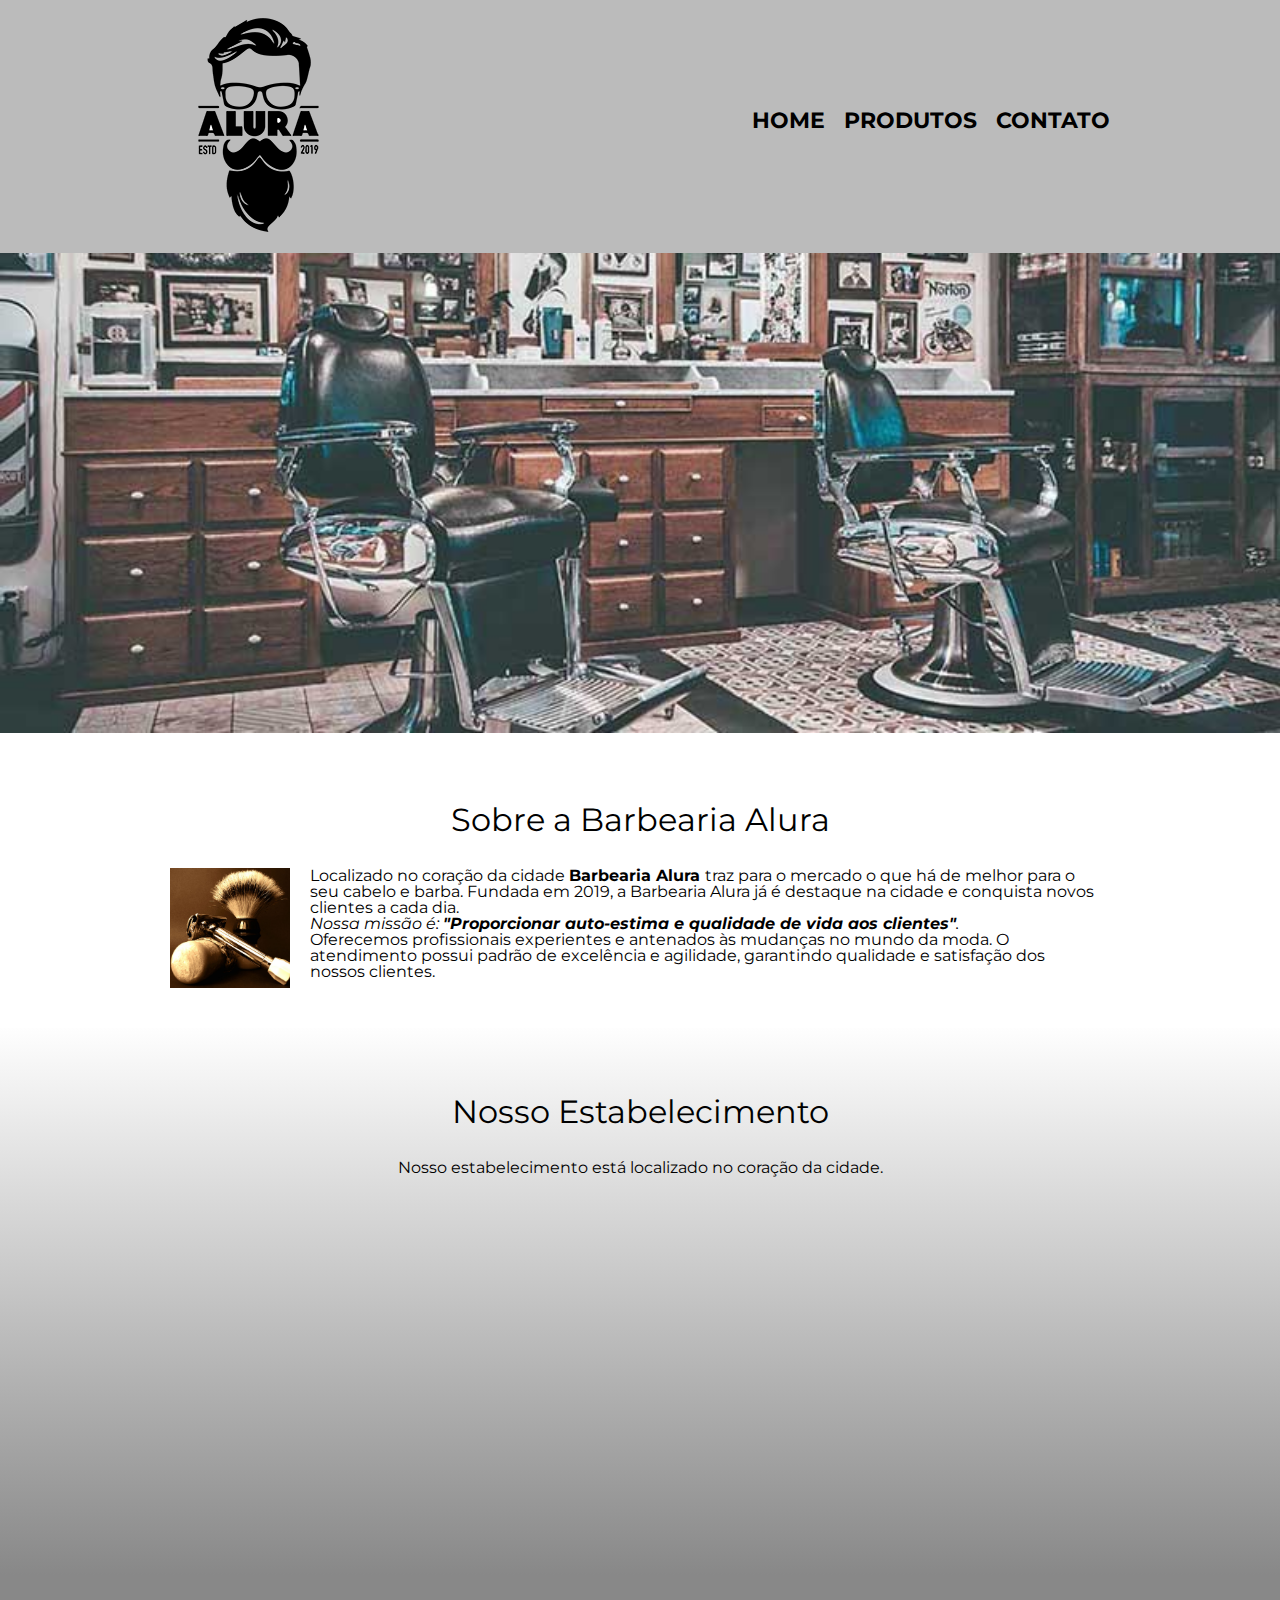
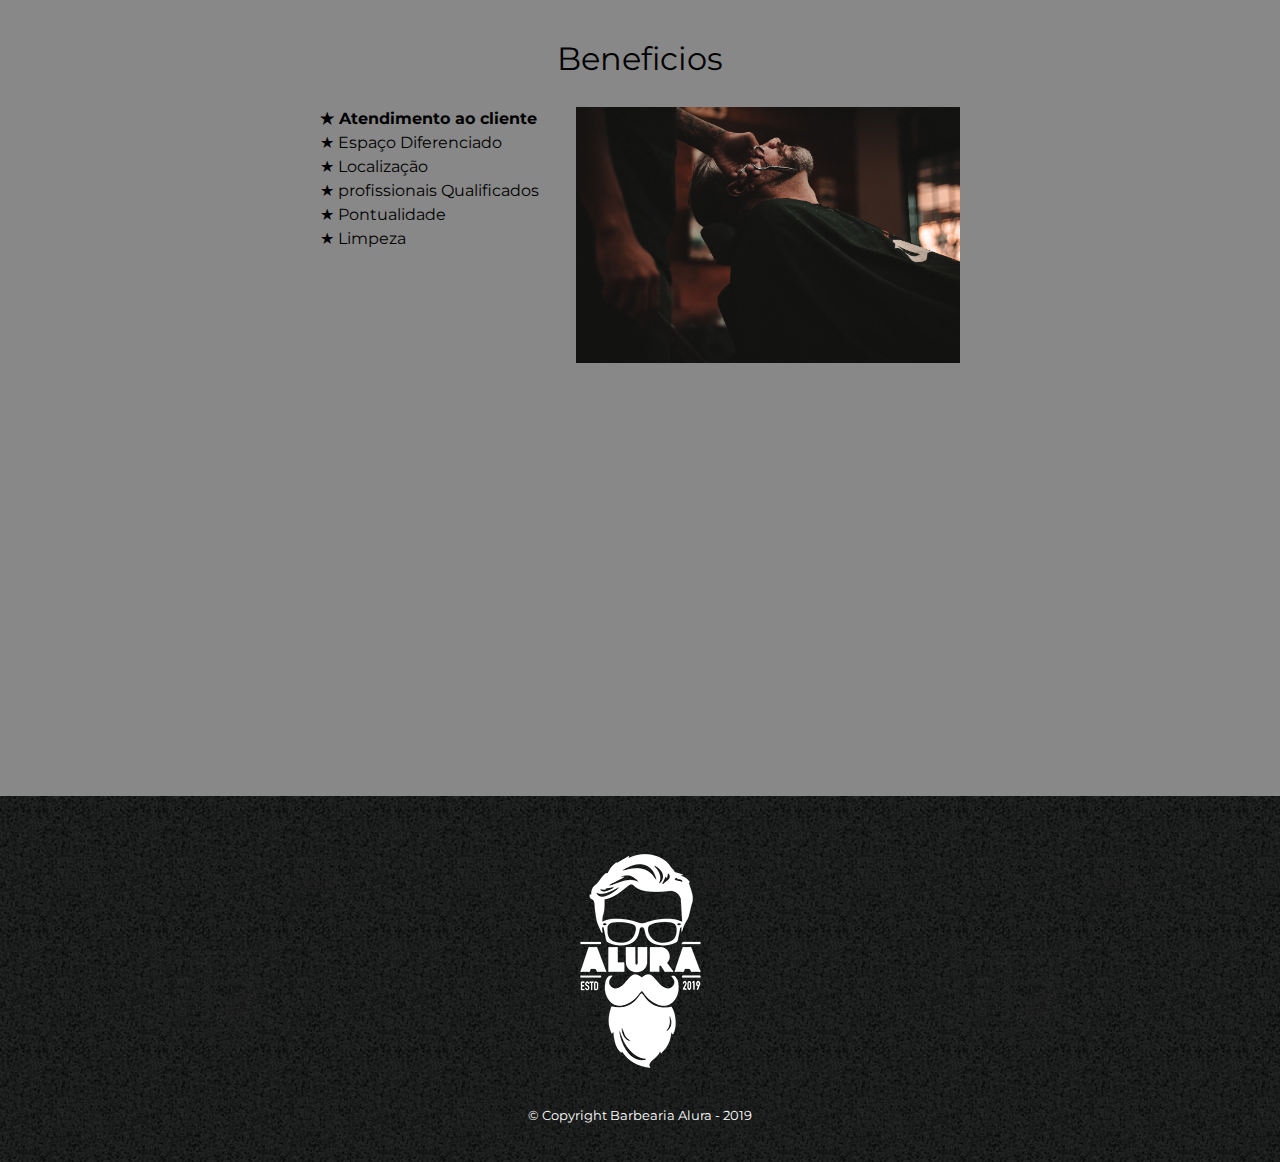
<file: index.html>
<!DOCTYPE html>
<html lang="pt-br">

<head>
    <meta charset="UTF-8">
    <meta http-equiv="X-UA-Compatible" content="IE=edge">
    <meta name="viewport" content="width=device-width, initial-scale=1.0">
    <title>Barbearia Alura</title>
    <link rel="stylesheet" href="css/reset.css">
    <link rel="stylesheet" href="css/Style.css">
    <link rel="preconnect" href="https://fonts.googleapis.com">
    <link rel="preconnect" href="https://fonts.gstatic.com" crossorigin>
    <link href="https://fonts.googleapis.com/css2?family=Montserrat&display=swap" rel="stylesheet">
</head>

<body>
    <header>
        <div class="caixa">
            <h1>
                <img src="image/logo.png">
            </h1>
            <nav>
                <ul class="navegacao_">
                    <li><a href="index.html">Home</a></li>
                    <li><a href="produtos.html">Produtos</a></li>
                    <li><a href="contato.html">Contato</a></li>
                </ul>
            </nav>
        </div>
    </header>
    <img class="banner" src="image/banner.jpg">
    <main>

        <section class="principal">
            <h2 class="titulo-principal">Sobre a Barbearia Alura</h2>

            <img class="utensilios" src="image/utensilios.jpg" alt=" utensilios de barbearia">

            <p> Localizado no coração da cidade <strong>Barbearia Alura </strong> traz para o mercado o que há de
                melhor para o seu cabelo e barba. Fundada em 2019, a Barbearia Alura já
                é destaque na cidade e conquista novos clientes a cada dia. </p>

            <p id="missao"> <em>Nossa missão é: <strong>"Proporcionar auto-estima e qualidade de vida aos
                        clientes"</strong>.</em></p>

            <P>Oferecemos profissionais experientes e antenados às mudanças no mundo da moda.
                O atendimento possui padrão de excelência e agilidade, garantindo qualidade e
                satisfação dos nossos clientes.</P>
        </section>

        <section class="mapa">
            <h3 class="titulo-principal">Nosso Estabelecimento</h3>
            <p> Nosso estabelecimento está localizado no coração da cidade.</p><br>
            <div class="mapa_conteudo">
                <iframe src="https://www.google.com/maps/embed?pb=!1m18!1m12!1m3!1d18427.940466027238!2d-46.638352477787635!3d-23.584008427507825!2m3!1f0!2f0!3f0!3m2!1i1024!2i768!4f13.1!3m3!1m2!1s0x94ce5a2b2ed7f3a1%3A0xab35da2f5ca62674!2sAlura%20-%20Escola%20Online%20de%20Tecnologia!5e0!3m2!1spt-BR!2sbr!4v1674733716195!5m2!1spt-BR!2sbr" 
                width="100%" height="300" style="border:0;" allowfullscreen="" loading="lazy" referrerpolicy="no-referrer-when-downgrade"></iframe>
            </div>
        </section>

        <section class="itens_beneficios">
            <h3 class="titulo-principal">Beneficios</h3>
            <div class="conteudo-beneficios">
                <ul class="lista-beneficios">
                    <li class="itens">Atendimento ao cliente</li>
                    <li class="itens">Espaço Diferenciado</li>
                    <li class="itens">Localização</li>
                    <li class="itens">profissionais Qualificados</li>
                    <li class="itens">Pontualidade</li>
                    <li class="itens">Limpeza</li>
                </ul><img src="image/beneficios.jpg" class="img-beneficios">
            </div>
            <div class="video">
                <iframe width="560" height="315" src="https://www.youtube.com/embed/wcVVXUV0YUY" 
                title="YouTube video player" frameborder="0" 
                allow="accelerometer; autoplay; clipboard-write; encrypted-media; gyroscope; picture-in-picture; web-share" allowfullscreen></iframe>
            </div>
        </section>

    </main>

    <footer>
        <img src="image/logo-branco.png" alt="logo branca da alura">
        <p class="copyright">&copy; Copyright Barbearia Alura - 2019</p>
    </footer>
    
</body>

</html>
</file>
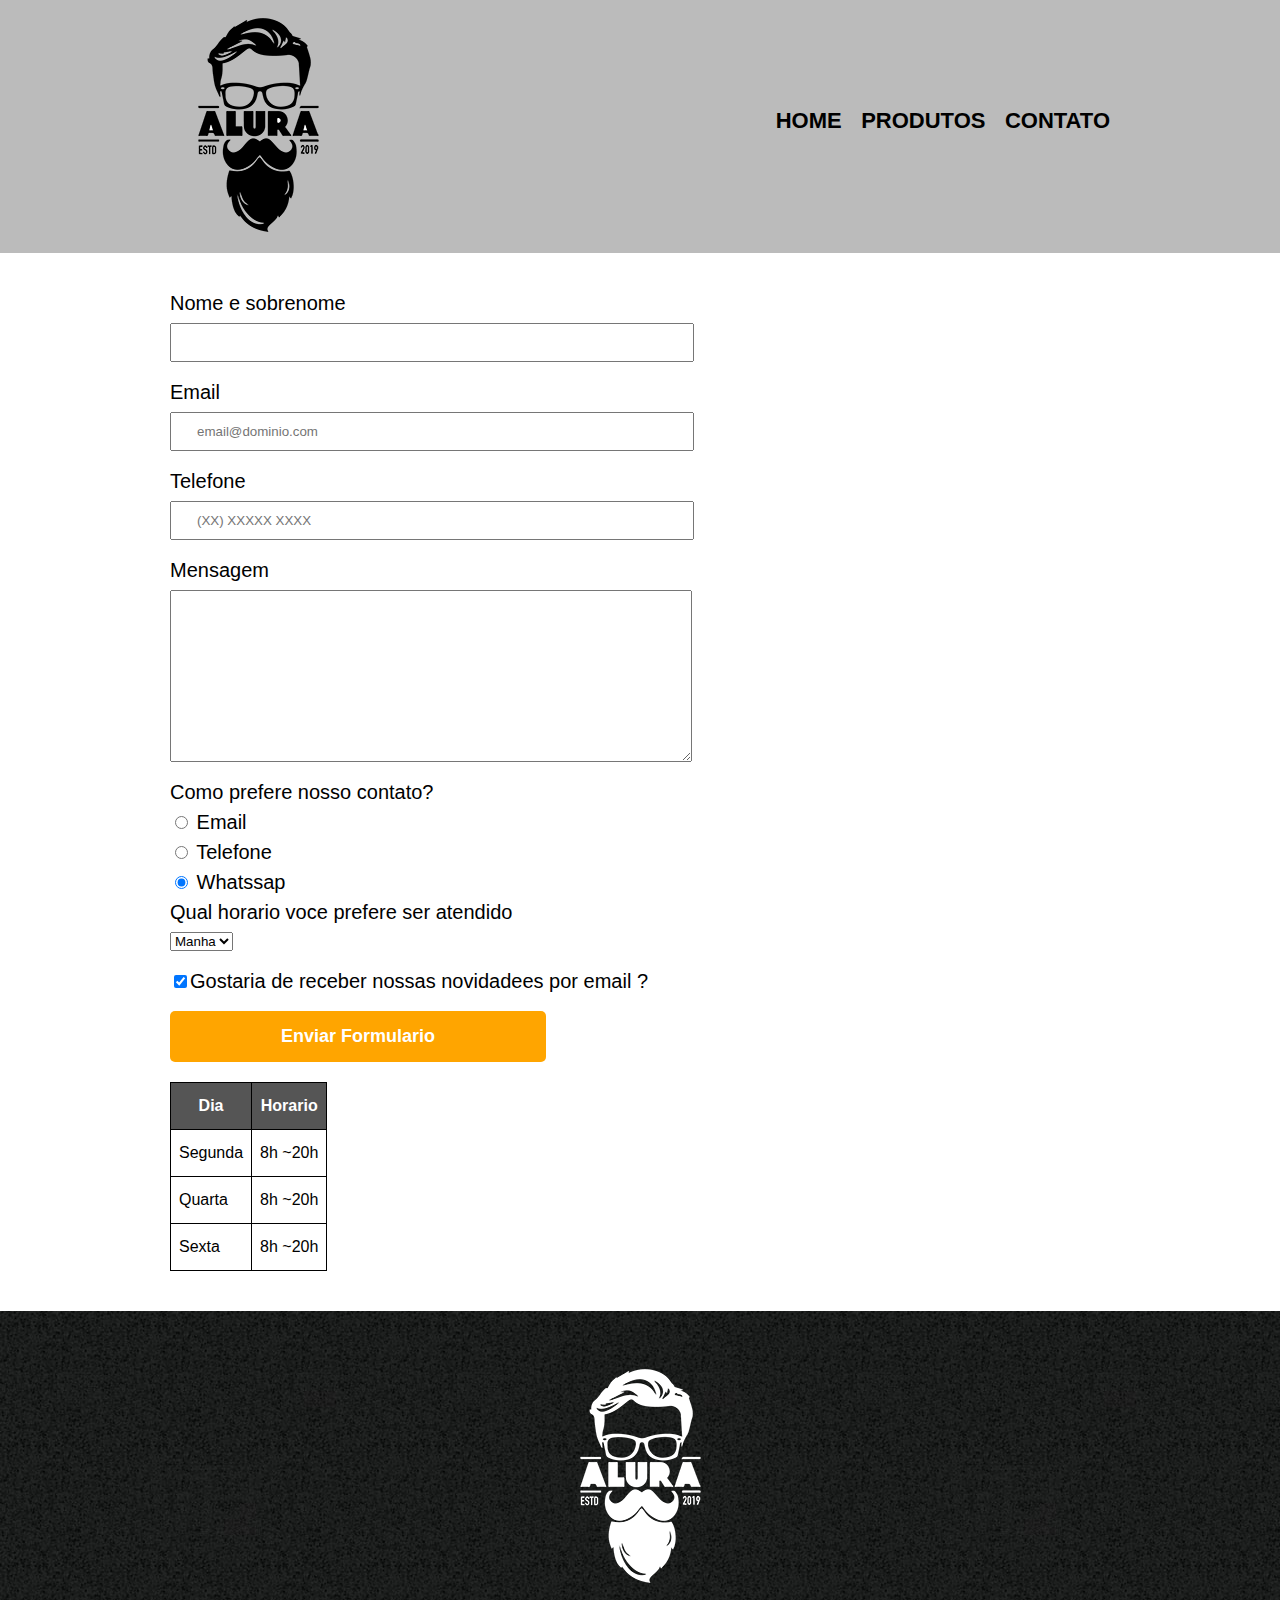
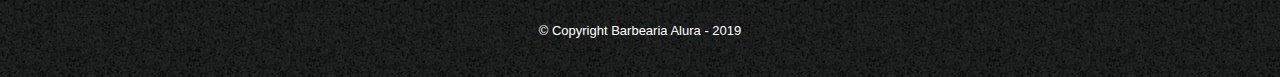
<file: contato.html>
<!DOCTYPE html>
<html lang="pt-br">
<head>
    <meta charset="UTF-8">
    <meta http-equiv="X-UA-Compatible" content="IE=edge">
    <meta name="viewport" content="width=device-width, initial-scale=1.0">
    <link rel="stylesheet" href="css/reset.css">
    <link rel="stylesheet" href="css/Style.css">
    <title>Contato</title>
</head>

<header>
    <div class="caixa">
        <h1>
            <img src="image/logo.png">
        </h1>
        <nav>
            <ul class="navegacao_">
                <li><a href="index.html">Home</a></li>
                <li><a href="produtos.html">Produtos</a></li>
                <li><a href="contato.html">Contato</a></li>
            </ul>
        </nav>
    </div>
</header>

    <main>
        <div class="container">
            <form>

                <label for="nomesobrenome">Nome e sobrenome</label>
                <input type="text" id="nomesobrenome" class="input-padrao" required> 

                <label for="email">Email</label>
                <input type="email" placeholder="email@dominio.com" id="email" class="input-padrao"required>

                <label for="telefone">Telefone</label>
                <input type="tel" placeholder="(XX) XXXXX XXXX" id="telefone" class="input-padrao" required> 

                <label for="mensagem">Mensagem</label>
                <textarea rows="10" cols="70" id="mensagem" class="input-padrao" required></textarea>

                <fieldset>
                    <legend>Como prefere nosso contato?</legend>
                    <label for="radio-email"><input type="radio" name="contato" value="email" id="radio-email"> Email</label>
                    
                    <label for="radio-telefone"><input type="radio" name="contato" value="telefone" id="radio-email"> Telefone</label>
                    
                    <label for="radio-whatssap"><input type="radio" name="contato" value="whatssap" id="radio-whatssap" checked> Whatssap</label>
                    
                </fieldset>

                <fieldset>
                    <legend>Qual horario voce prefere ser atendido</legend>
                    <select>
                        <option>Manha</option>
                        <option>Tarde</option>
                        <option>Noite</option>
                    </select>
                </fieldset>
                <label class="checkbox"><input type="checkbox" checked>Gostaria de receber nossas novidadees por email ? </label>
                
                <input type="submit" value="Enviar Formulario" class="enviar">

                <form>
                    <table>
                        <thead>
                            <tr>
                                <th>Dia</th> 
                                <th> Horario</th> 
                        </tr>
                        </thead>
                        <tbody>
                            <tr>
                                <td>Segunda</td> 
                                <td>8h ~20h</td> 
                            </tr>
                            <tr>
                                <td>Quarta</td> 
                                <td>8h ~20h</td> 
                            </tr>
                            <tr>
                                <td>Sexta</td> 
                                <td>8h ~20h</td> 
                            </tr>
                        </tbody>
                    </table>
                </form>
            </form>
        </div>
    </main>
    <footer>
        <img src="image/logo-branco.png" alt="logo branca da alura">
        <p class="copyright">&copy; Copyright Barbearia Alura - 2019</p>
    </footer>
   

<body>
    
</body>
</html>
</file>
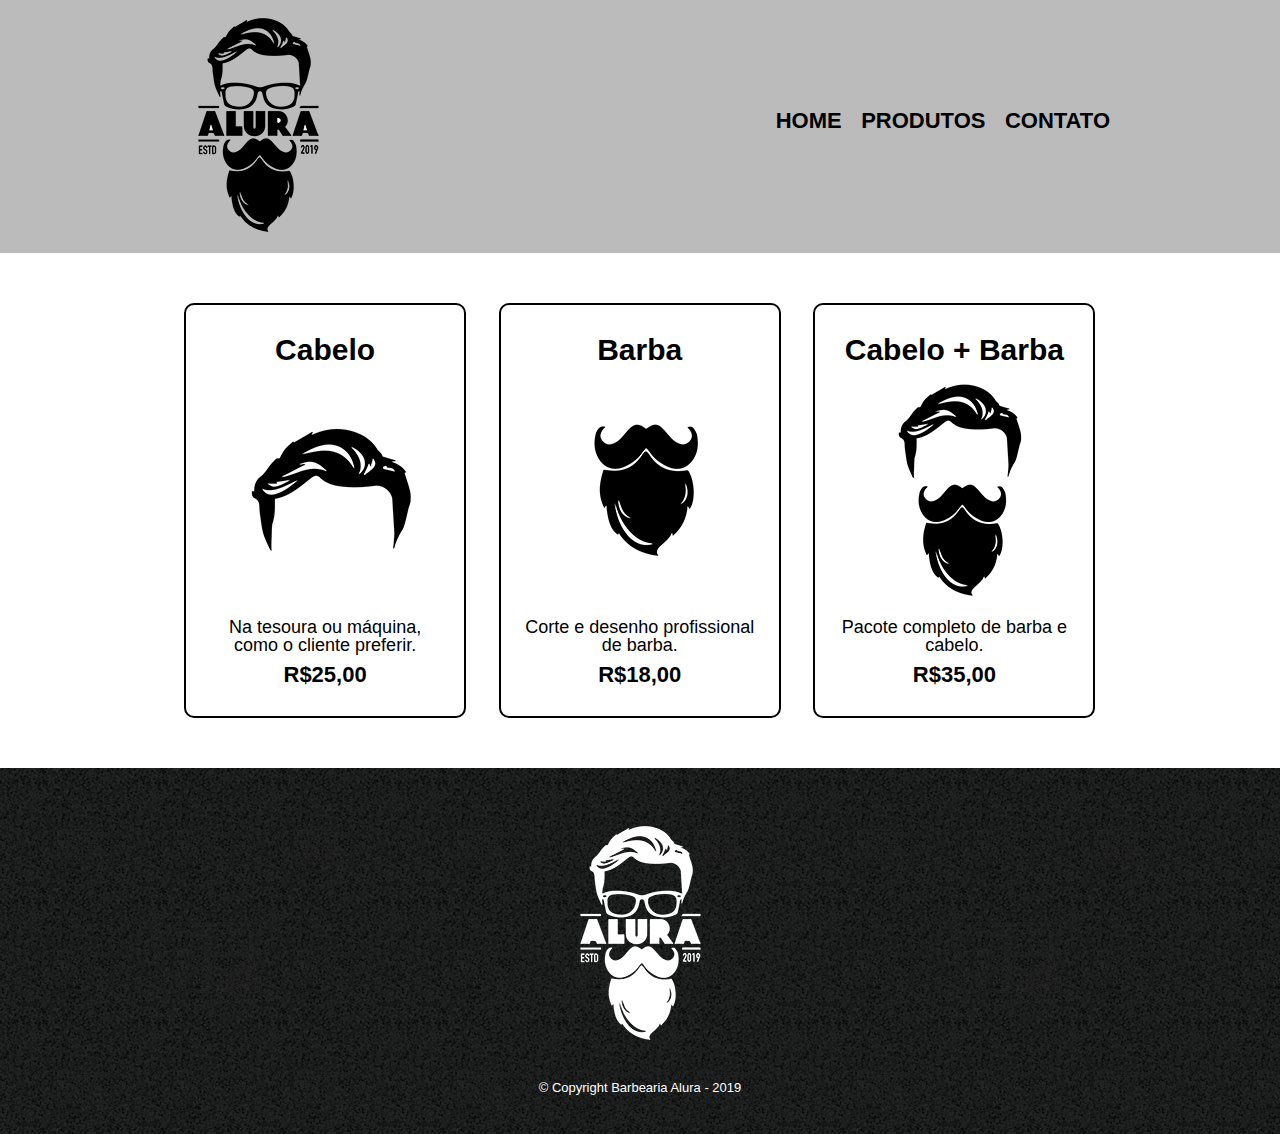
<file: produtos.html>
<!DOCTYPE html>
<html lang="pt">
<head>
    <meta charset="UTF-8">
    <meta http-equiv="X-UA-Compatible" content="IE=edge">
    <meta name="viewport" content="width=device-width, initial-scale=1.0">
    <title>Produtos - Barbearia Alura</title>
    <link rel="stylesheet" href="css/reset.css">
    <link rel="stylesheet" href="css/Style.css">
</head>

<body>
    <header>
        <div class="caixa">
            <h1>
                <img src="image/logo.png">
            </h1>
            <nav>
                <ul class="navegacao_">
                    <li><a href="index.html">Home</a></li>
                    <li><a href="produtos.html">Produtos</a></li>
                    <li><a href="contato.html">Contato</a></li>
                </ul>
            </nav>
        </div>
    </header>

    <main>
        <ul class="produtos">
            <li>
                <h2>Cabelo</h2>
                <img src="image/cabelo.jpg">
                <p class="produto_descricao">Na tesoura ou máquina, como o cliente preferir.</p>
                <p class="produto_preco">R$25,00</p>
            </li>
            <li>
                <h2>Barba</h2>
                <img src="image/barba.jpg">
                <p class="produto_descricao">Corte e desenho profissional de barba.</p>
                <p class="produto_preco">R$18,00</p>
            </li>
            <li>
                <h2>Cabelo + Barba</h2>
                <img src="image/cabelo+barba.jpg">
                <p class="produto_descricao">Pacote completo de barba e cabelo.</p>
                <p class="produto_preco">R$35,00</p>
            </li>
        </ul>
    </main>

    <footer>
        <img src="image/logo-branco.png">
        <p class="copyright">&copy; Copyright Barbearia Alura - 2019</p>
    </footer>
   
</body>
</html>
</file>
<file: css/Style.css>
/* ------------------------ CSS DA PAGINA INICIAL ------------------------------------ */

.banner{
    width:100%;
}

.titulo-principal {
    text-align: center;
    font-size: 2em;
    margin: 20px 0 1em;
    clear: left;
}
.principal {
    padding: 3em 0;
    background: #FFFFFF;
    width: 940px;
    margin: 0 auto;
}

.principal p{
    margin: 0 1em;

}

.principal strong{
    font-weight: bold;
}

.principal em{
    font-style: italic;
}

.utensilios{
    width: 120px;
    float: left;
    margin: 0 20px 20px 0;
}

.mapa{
    padding: 3em 0;
    background: linear-gradient(#FEFEFE,#888888);
}

.mapa p{
    margin: 0 0 2em;
    text-align: center;
}

.mapa_conteudo{
    width: 940px;
    margin: 0 auto; 
}

.itens_beneficios{
    padding: 3em 0;
    background-color: #888888;
}

.conteudo-beneficios{
    width: 640px;
    margin: 0  auto;
}

.lista-beneficios{
    width: 40%;
    display:inline-block;
    vertical-align: top;
}

.itens::before{
    content: "★ ";
 }

.itens{
   line-height: 1.5; 
}

.itens:nth-child(1){
    font-weight: bold;
}

.img-beneficios{
    width:60% ;
}

.video{
    width: 560px;
    margin: 2em auto;
}


/*-------------------------CSS PAGINA PRODUTOS------------------------------------------*/
body{
    font-family: 'Montserrat', sans-serif;
}
header{
    background-color: #BBBBBB;
    padding: 20 0;
}

.caixa{
    position: relative;
    width: 940px;
    margin: 0 auto;
}

nav{
    position: absolute;
    top: 110px;
    right: 0;
}

nav li {
    display: inline;
    margin: 0 0 0 15px;
}

nav a {
    text-transform: uppercase;
    color: #000000;
    font-weight: bold;
    font-size: 22px;
    text-decoration: none;
}

nav a:hover{
    color:#c78c15;
    text-decoration: underline;
}

.produtos{
    width: 940px;
    margin: 0 auto;
    padding: 50px 0;
}

.produtos li{
    display: inline-block;
    text-align: center;
    width: 30%;
    vertical-align: top;
    margin: 0 1.5%;
    padding: 30px 20px;
    box-sizing: border-box;
    border: 2px black solid;
    border-radius: 10px;
}

.produtos li:hover{
    border-color:#c78c15;
}

.produtos li:active{
    border-color: #088c19;
}

.produtos li:hover h2{
    font-size: 34px;
}

.produtos h2{
    font-size:30px ;
    font-weight: bold;
}

.produto_descricao{
    font-size: 18px;

}
.produto_preco {
    font-size: 22px;
    font-weight: bold;
    margin-top: 10px; 
}

footer{
    text-align: center;
    background: url(bg.jpg);
    padding: 40px 0;
}

.copyright{
    color: #ffffff ;
    font-size: 13px;
    margin-top: 20px;
    
}

/*-------------------------CSS PAGINA CONTATO------------------------------------------*/

header{
    background-color: #BBBBBB;
    padding: 20 0;
}

nav li{
    display: inline;
    margin: 0 0 0 15px;
}

.container{
    width: 940px;
    margin: 0 auto;
}

nav{
    position: absolute;
    top: 110px;
    right: 0;
}

nav a{
    font-size: 22px;
    text-transform: uppercase;
    color: black;
    font-weight: bold;
    text-decoration: none;
}

.formulario{
    display: flex;
    flex-direction: column;
    margin-top: 15px;
}

form{
    margin: 40px 0;
}

form label, form legend{
    display: block;
    font-size: 20px;
    margin: 0 0 10px;
}

.input-padrao{
    display: block;
    margin: 0 0 20px;
    padding: 10px 25px;
    width: 50%;
}

.checkbox{
    margin: 20px 0;
}

.enviar{
    width: 40%;
    padding: 15px 0;
    background: orange;
    color: white;
    font-weight: bold;
    font-size: 18px;
    border: none;
    border-radius: 5px;
    transition: 1s all;
    cursor: pointer;
}

.enviar:hover{
    background: rgb(179, 118, 6);
    transform: scale(1.2);
}

table {
    margin: 20px 0 40px ;
}

thead {
    background: #555555;
    color: white;
    font-weight: bold;
}

td, th {
    border: 1px solid #000000;
    padding: 15px 8px;
}
</file>
